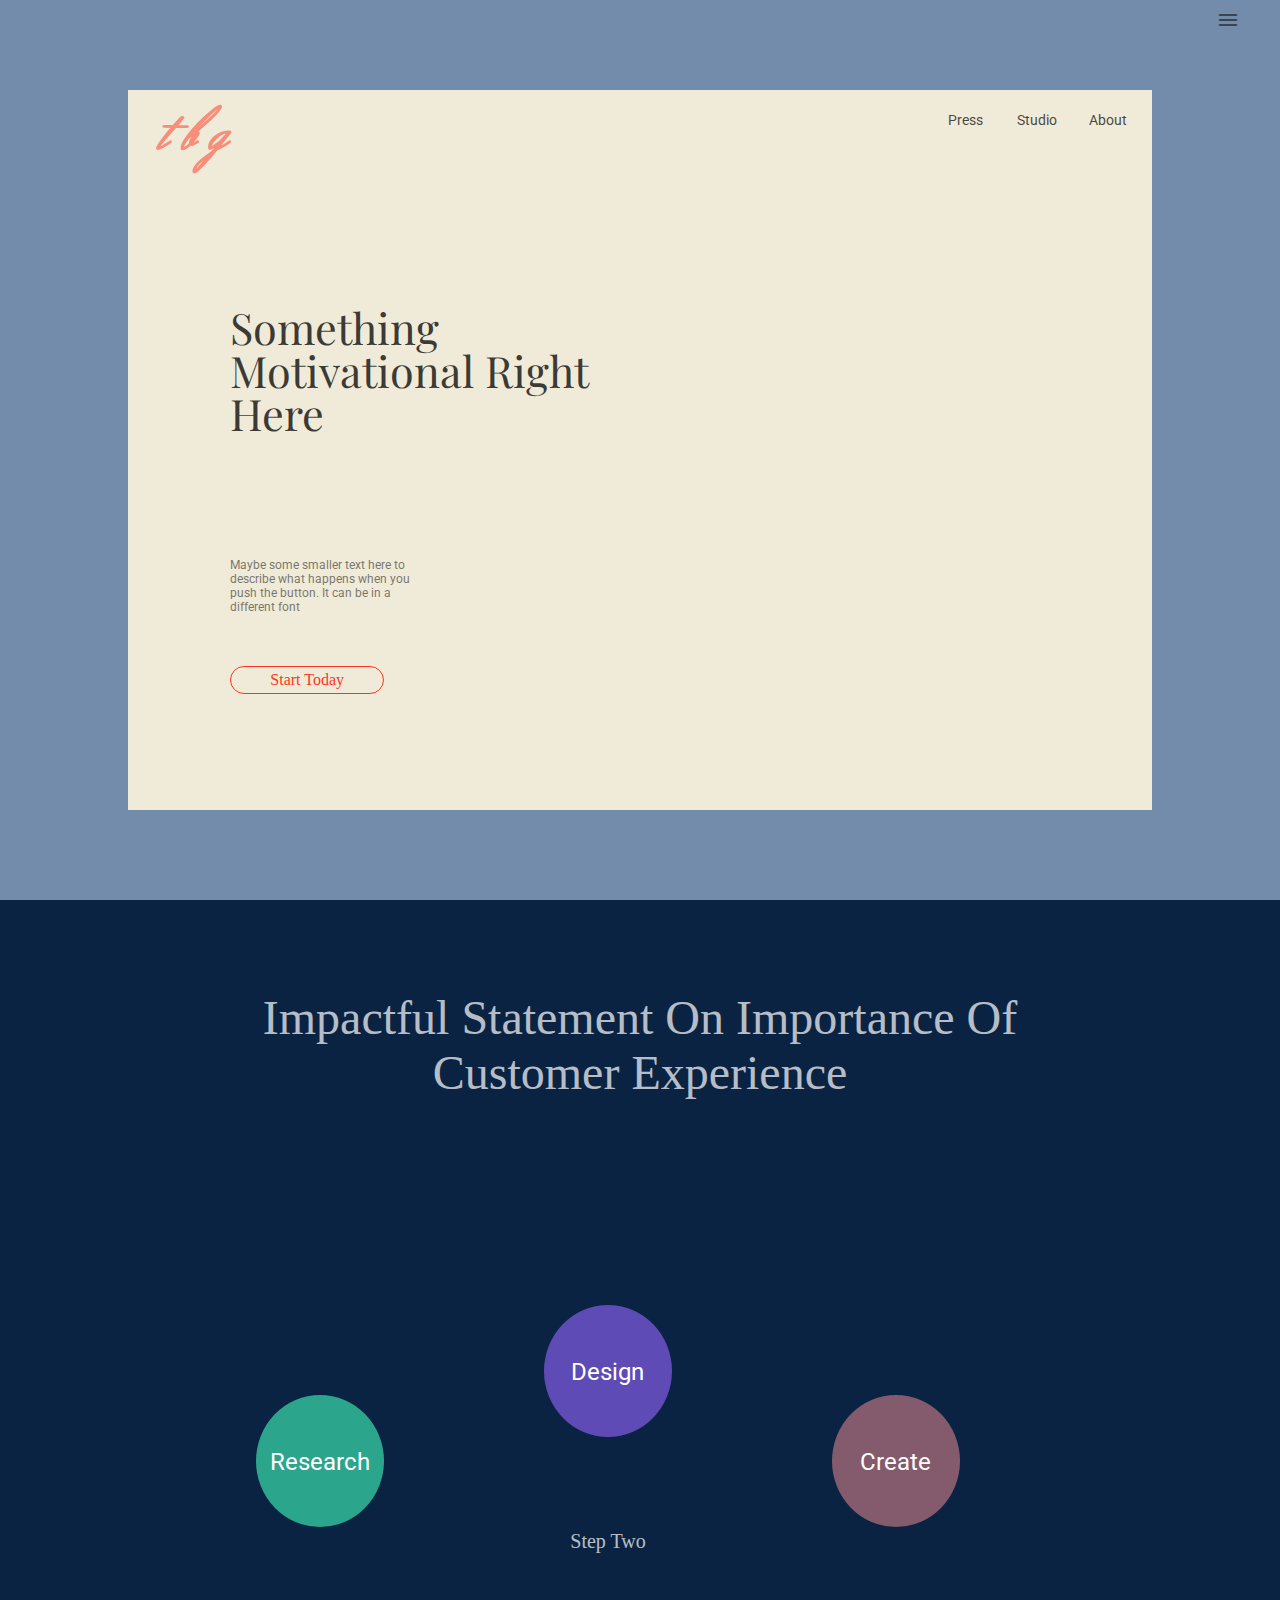
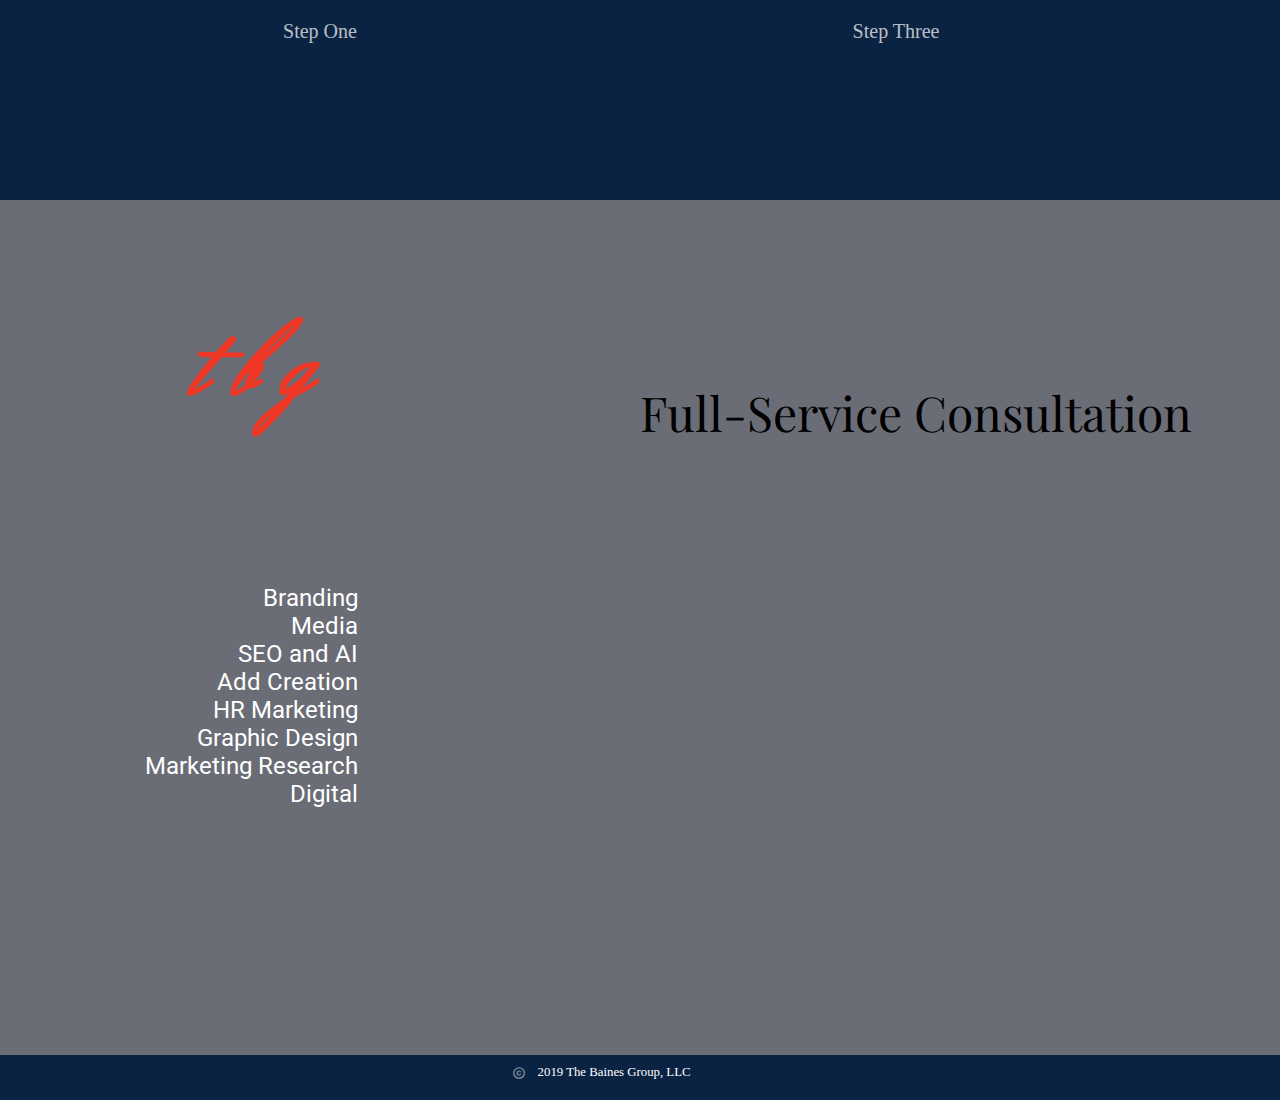
<file: index.html>
<!DOCTYPE html>
<html>
<head>
  <title>The Baines Group, LLC</title>
  <meta name="viewport" content="width=device-width, initial-scale=1.0">
  <link href="https://fonts.googleapis.com/icon?family=Material+Icons" rel="stylesheet">
  <link href="https://fonts.googleapis.com/css?family=Herr+Von+Muellerhoff&display=swap" rel="stylesheet">
  <link href="https://fonts.googleapis.com/css?family=Playfair+Display|Roboto&display=swap" rel="stylesheet">
  <link href="css/style.css" rel="stylesheet">
</head>
<body>

  <i class="material-icons" id="menu">menu</i>

<div id="gui">
  <span id="logo"></span>
  <div id="nav1"></div>
  <div id="nav2"></div>
  <div id="nav3"></div>
  <div id="t1"></div>
  <div id="t2"></div>
  <div id="button1"></div>
</div>

<div id="page2">
  <div id="t3"></div>
  <div id="pro1"><span class="protext" id="prot1"></span></div>
  <div id="pro2"><span class="protext" id="prot2"></span></div>
  <div id="pro3"><span class="protext" id="prot3"></span></div>

  <div id="exp1"></div>
  <div id="exp2"></div>
  <div id="exp3"></div>
</div>

<div class="page3" id="page3">
  <span class="logo2" id="logo2"></span>
  <div class="dt4" id="t4"></div>
  <ul class="servicelist" id="ul1">
    <li id="li1"></li>
    <li id="li2"></li>
    <li id="li3"></li>
    <li id="li4"></li>
    <li id="li5"></li>
    <li id="li6"></li>
    <li id="li7"></li>
    <li id="li8"></li>
  </ul>
  <div class="description" id="t5"></div>
  <div class="footer" id="foot">
    <div class="copyrightbox" id="crb">
      <i class="material-icons" id="cLogo">copyright</i>
      <span class="ctext" id="cText"></span>
    </div>
  </div>
</div>
<script src="js/main.js"></script>
</body>
</html>
</file>
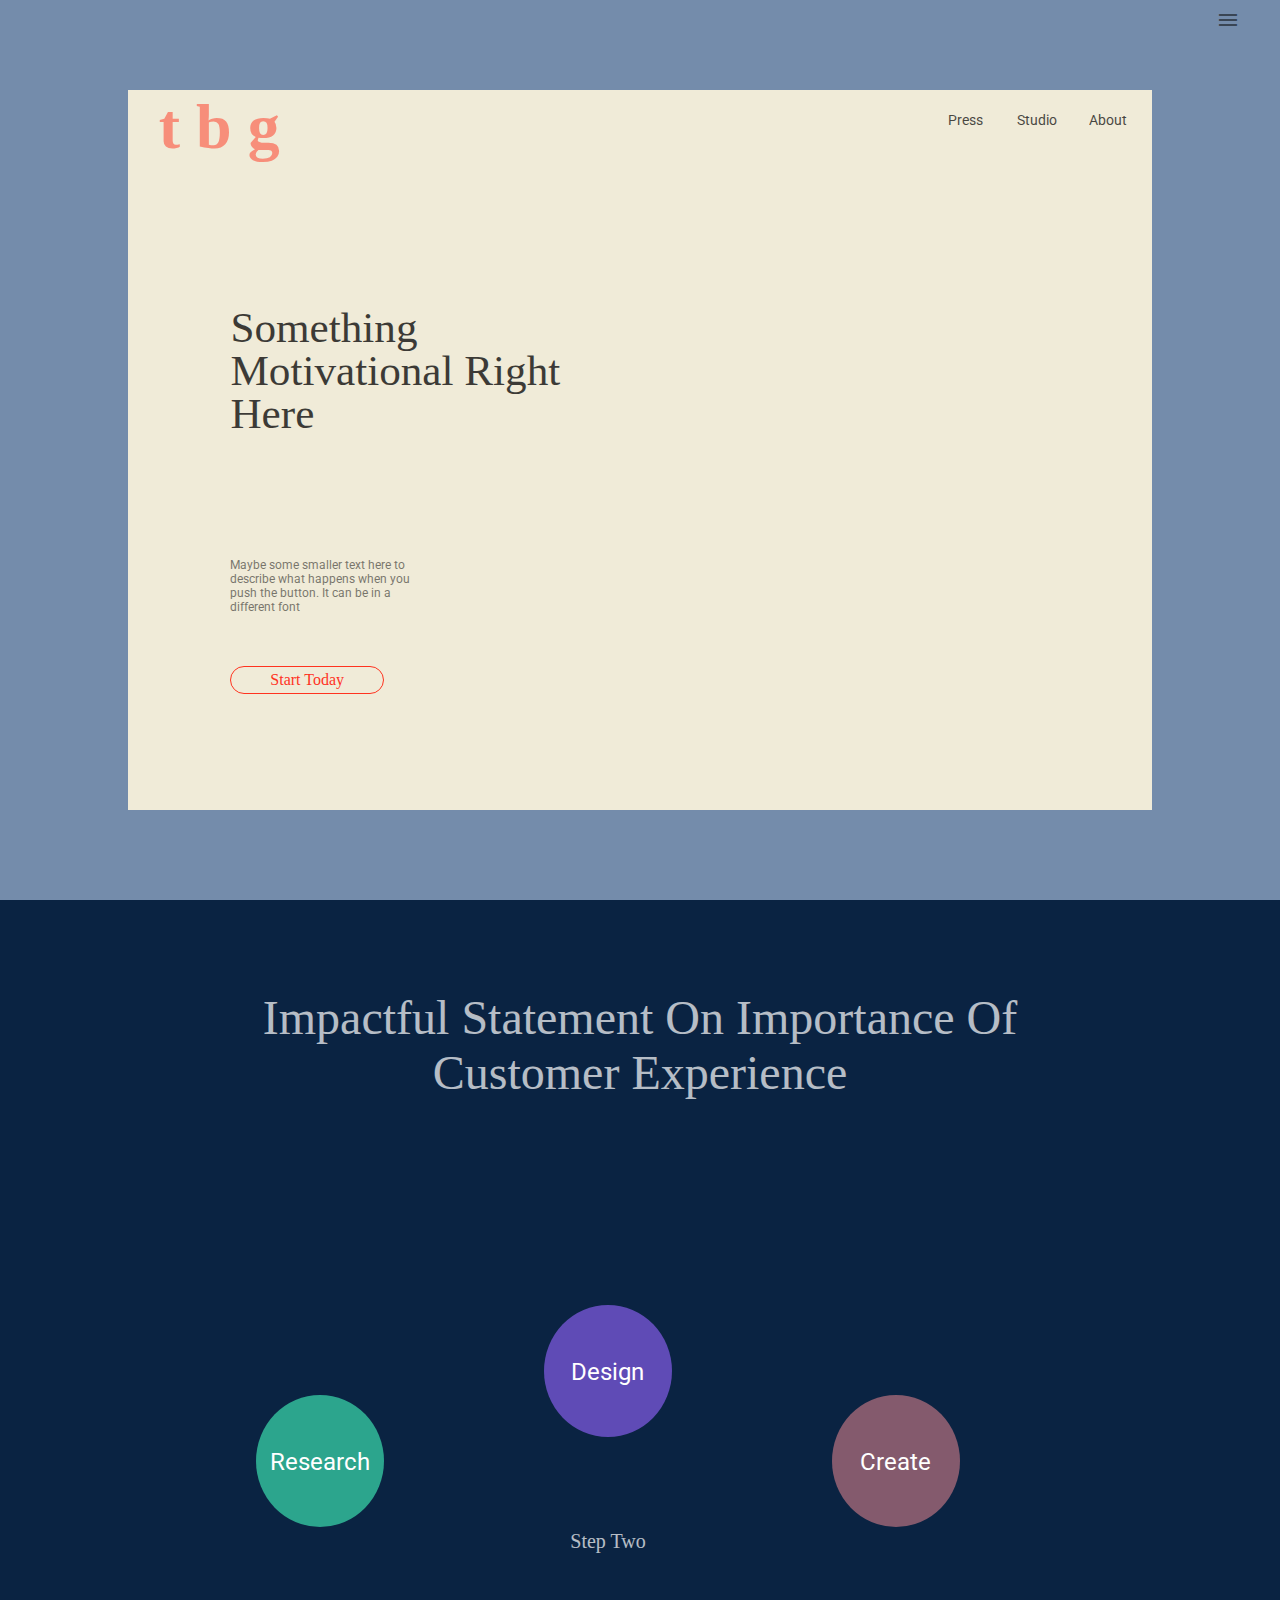
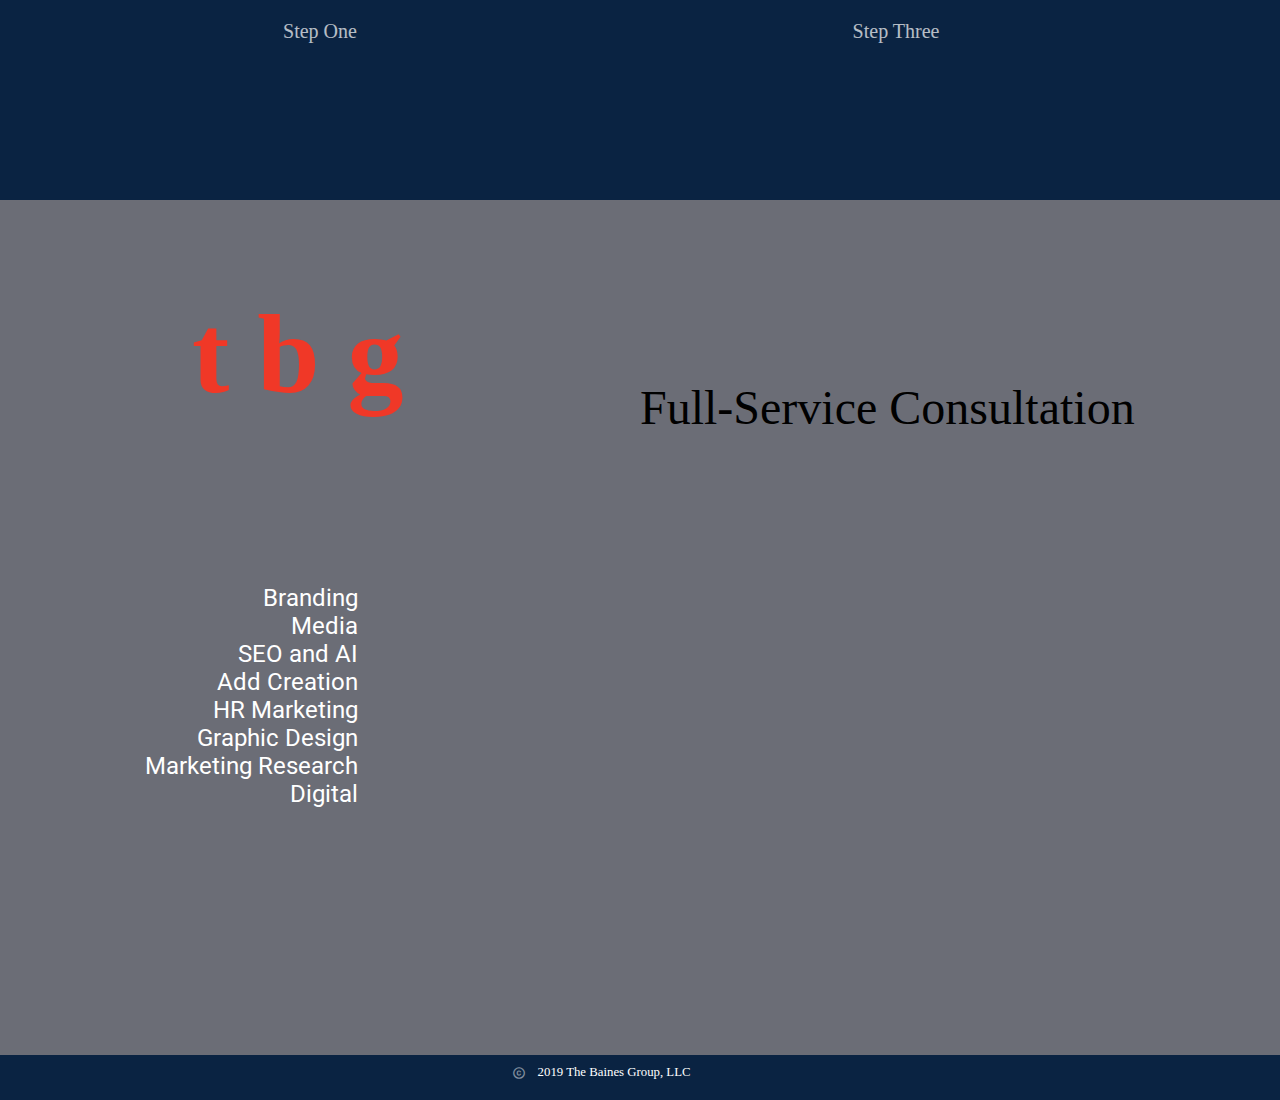
<file: m.html>
<!DOCTYPE html>
<html>
<head>
  <title>The Baines Group, LLC</title>
  <meta name="viewport" content="width=device-width, initial-scale=1.0">
  <link href="https://fonts.googleapis.com/icon?family=Material+Icons" rel="stylesheet">
  <link href="https://fonts.googleapis.com/css?family=Herr+Von+Muellerhoff&display=swap" rel="stylesheet">
  <link href="https://fonts.googleapis.com/css?family=Playfair+Display|Roboto&display=swap" rel="stylesheet">
  <link href="css/m.css" rel="stylesheet">
</head>
<body>

<div class="page" id="page1">
  <i class="material-icons" id="menu">menu</i>
  <span class="logo" id="logo1"></span>
  <span class="nav" id="nav1"></span>
  <span class="nav" id="nav2"></span>
  <span class="nav" id="nav3"></span>
  <span class="text" id="t1"></span>
  <span class="text" id="t2"></span>
  <span class="cta" id="b1"></span>
</div>

<div class="page" id="page2">
  <span class="text" id="uxtext"></span>
  <img id="cutux"></img>
  <div class="cta" id="b2"></div>
</div>

<div class="page" id="page3">
  <img class="infographic" id="info1"></img>
  <span class="text" id="t3"></span>
</div>

<div class="page" id="page4">
  <span class="text" id="t4"></span>
  <div class="rocketdiv" id="rocketDiv">
    <img class="rocket" id="rocket1"></img>
  </div>
</div>

<div class="page" id="page5">
  <img class="logo" id="twitter"></img>
  <img class="logo" id="facebook"></img>
  <img class="logo" id="youtube"></img>
  <img class="logo" id="linkedin"></img>
  <span class="footer" id="foot1">
    <img id="copyright"></img>
    <span class="ftext" id="copyrighttext"></span>
  </span>
</div>


<script src="js/mobile.js"></script>
</body>
</html>
</file>
<file: css/style.css>
html {
  box-sizing: border-box;
}
*,
*:before,
*:after {
  box-sizing: inherit;
}

body {
  margin: none;
  background-color: #748CAB;
  overflow-x: hidden;
}

.material-icons {
  position: absolute;
  opacity: 0.5;
  cursor: pointer;
}

.Dgui {
  position: absolute;
  width: 80%;
  height: 80%;
  top: 10%;
  left: 10%;
  background-color: #F0EBD8;
}

.Dlogo {
  position: absolute;
  left: 3%;
  font-family: 'Herr Von Muellerhoff', cursive;
  font-size: 4em;
  color: #FF331F;
  font-weight: 700;
  opacity: 0.5;
}

.Dnav {
  position: absolute;
  width: 7.5%;
  top: 3%;
  color: black;
  font-family: 'Roboto', sans-serif;
  font-size: 0.85em;
  text-align: center;
  cursor: pointer;
}

.Dt1 {
  position: absolute;
  width: 40%;
  max-width: 420px;
  top: 30%;
  left: 10%;
  font-size: 2.7em;
  color: black;
  opacity: 0.75;
  font-family: 'Playfair Display', serif;
  line-height: 1em;
}

.Dt2 {
  position: absolute;
  width: 20%;
  max-width: 250px;
  min-width: 100px;
  top: 65%;
  left: 10%;
  font-size: 0.75em;
  color: black;
  opacity: 0.5;
  font-family: 'Roboto', sans-serif;
}

.Dbutton {
  position: absolute;
  width: 15%;
  left: 10%;
  top: 80%;
  font-size: 1em;
  color: #FF331F;
  border: solid #FF331F;
  border-radius: 5em;
  border-width: 0.05em;
  padding-top: 0.25em;
  padding-bottom: 0.25em;
  text-align: center;
  font-weight: 200;
  cursor: pointer;
}

.Dpage2 {
  position: absolute;
  width: 100%;
  height: 100%;
  left: 0%;
  background-color: #0A2342;
}

.Dt3 {
  position: absolute;
  width: 60%;
  top: 10%;
  left: 20%;
  font-size: 3em;
  color: white;
  opacity: 0.7;
  text-align: center;
}

.Dprocess {
  position: absolute;
  width: 10%;
  border-radius: 50%;
  cursor: pointer;
}

.Dprocess:after {
  content: "";
  display: inline-block;
  padding-bottom: 100%;
}

.protext {
  position: absolute;
  width: 90%;
  top: 40%;
  left: 5%;
  font-size: 1.5em;
  color: white;
  font-family: 'Roboto', sans-serif;
  text-align: center;
}

.explain {
  position: absolute;
  width: 10%;
  font-size: 1.25em;
  text-align: center;
  opacity: 0.7;
  cursor: pointer;
  color: white;
}

@keyframes bounce {
  0%   {top: 65%;}
  25%  {top: 30%;}
  50%  {top: 60%;}
  100% {top: 55%;}
}

@keyframes bounceC {
  0%   {top: 55%;}
  25%  {top: 20%;}
  50%  {top: 50%;}
  100% {top: 45%;}
}

@keyframes bounceLeft {
  0%   {left: 40%;}
  50%  {left: 100%;}
  100% {left: 40%;}
  iterations: infinity;
}

.page3 {
  position: absolute;
  width: 100%;
  height: 100%;
  left: 0%;
  background-color: #6B6D76;
}

.logo2 {
  position: absolute;
  top: 10%;
  left: 15%;
  font-family: 'Herr Von Muellerhoff', cursive;
  font-size: 7em;
  color: #FF331F;
  font-weight: 700;
  opacity: 0.9;
}

.dt4 {
  position: absolute;
  width: 60%;
  top: 20%;
  left: 50%;
  font-size: 3em;
  font-family: 'Playfair Display', serif;
}

.servicelist {
  position: absolute;
  width: 22%;
  top: 40%;
  left: 6%;
  color: white;
  font-size: 1.5em;
  font-family: 'Roboto', sans-serif;
  list-style-type: none;
  text-align: right;
  cursor: pointer;
}

.description {
  position: absolute;
  width: 56%;
  height: 50%;
  top: 40%;
  left: 40%;
  font-family: 'Roboto', sans-serif;
  font-size: 4.5em;
  line-height: 0.85em;
  color: #E8C547;
}

.footer {
  position: absolute;
  width: 100%;
  height: 5%;
  top: 95%;
  left: 0%;
  background-color: #0A2342;
  display: inline-block;
}

.copyrightbox {
  position: absolute;
  width: 20%;
  height: 100%;
  left: 40%;
}

.ctext {
  position: absolute;
  width: 75%;
  left: 10%;
  top: 23%;
  font-size: 0.8em;
  color: white;
}

#menu {
  left: 95%;
  color: black;
}

#pro1 {
  top: 55%;
  left: 20%;
  background-color: #2CA58D;
}

#pro2 {
  top: 45%;
  left: 42.5%;
  background-color: #5F4BB6;
}

#pro3 {
  top: 55%;
  left: 65%;
  background-color: #845A6D;
}
#exp1 {
  top: 80%;
  left: 20%;
}

#exp2 {
  top: 70%;
  left: 42.5%;
}

#exp3 {
  top: 80%;
  left: 65%;
}

#cLogo {
  position: absolute;
  color: white;
  font-size: 0.9em;
  font-weight: 50;
  top: 25%;
}

.Mgui {
  position: absolute;
  width: 100%;
  height: 100%;
  top: 0%;
  left: 0%;
  background-color: #F0EBD8;
}

.Mlogo {
  position: absolute;
  left: 2.5%;
  font-family: 'Herr Von Muellerhoff', cursive;
  font-size: 4em;
  color: black;
  font-weight: 700;
  opacity: 0.8;
}

.Mnav {
  display: none;
}

.Mt1 {
  position: absolute;
  width: 50%;
  top: 35%;
  left: 25%;
  text-align: center;
  font-size: 2.7em;
  color: black;
  opacity: 0.75;
  font-family: 'Playfair Display', serif;
  line-height: 1em;
}

.Mt2 {
  position: absolute;
  width: 50%;
  top: 65%;
  left: 25%;
  font-size: 1em;
  text-align: center;
  color: black;
  opacity: 0.5;
  font-family: 'Roboto', sans-serif;
}

.Mbutton {
  position: absolute;
  width: 40%;
  left: 30%;
  top: 85%;
  font-size: 1em;
  color: #FF331F;
  border: solid #FF331F;
  border-radius: 5em;
  border-width: 0.05em;
  padding-top: 0.5em;
  padding-bottom: 0.5em;
  text-align: center;
  font-weight: 200;
}

.Mpage2 {
  position: absolute;
  width: 100%;
  height: 100%;
  left: 0%;
  background-color: #F0EBD8;
}

.Mt3 {
  position: absolute;
  width: 60%;
  top: 10%;
  left: 20%;
  font-size: 2em;
  text-align: center;
}

.Mprocess {
  position: absolute;
  width: 10%;
  border-radius: 50%;
}

.Mprocess:after {
  content: "";
  display: inline-block;
  padding-bottom: 100%;
}
</file>
<file: css/m.css>
html {
  box-sizing: border-box;
}
*,
*:before,
*:after {
  box-sizing: inherit;
}

body {
  margin: none;
  background-color: #2C365E;
  overflow-x: hidden;
  overflow-y: auto;
}

.page {
  position: absolute;
  width: 100%;
  height: 100%;
  left: 0%;
}

#page1 {
  top: 0%;
  background-color: #748CAB;
}

.page {
  position: absolute;
  width: 100%;
  height: 100%;
  left: 0%;
}

.material-icons {
  position: absolute;
  color: black;
  opacity: 0.5;
  cursor: pointer;
}

.logo {
  position: absolute;
  font-family: 'Herr Von Muellerhoff', cursive;
  font-weight: 700;
}

.nav {
  position: absolute;
  width: 25%;
  font-family: 'Roboto', sans-serif;
  font-size: 1em;
  color: black;
  cursor: pointer;
  text-align: center;
  transition: top 0.5s;
}

.text {
  position: absolute;
}

.cta {
  position: absolute;
  width: 60%;
  left: 20%;
  text-align: center;
  font-size: 1em;
  font-weight: 100;
  font-family: 'Roboto', sans-serif;
  border-radius: 5em;
  padding-top: 0.5em;
  padding-bottom: 0.5em;
}

.infographic {
  position: absolute;
  width: 90%;
  top: 30%;
  left: 5%;
}

.rocketdiv {
  position: absolute;
  width: 100%;
  height: 37%;
  top: 63%;
  overflow: hidden;
}

.rocket {
  position: absolute;
  width: 100%;
  top: 0%;
  left: 0%;
}

.logo {
  position: absolute;
  width: 20%;
  left: 40%;
}

.footer {
  position: absolute;
  display: inline-block;
  width: 70%;
  top: 95%;
  left: 15%;
  text-align: center;
}


#page1 {
  top: 0%;
  background-color: #748CAB;
}

#menu {
  top: 2%;
  left: 90%;
  transition-property: transform;
  transition-duration: 0.5s;
}

#logo1 {
  left: 3%;
  color: white;
  transition: top 0.5s;
}

#nav1 {
  left: 25%;
}

#nav2 {
  left: 45%;
}

#nav3 {
  left: 65%;
}

#t1 {
  font-size: 3em;
  width: 90%;
  top: 40%;
  left: 5%;
  text-align: center;
  color: black;
  opacity: 0.75;
  font-family: 'Playfair Display', serif;
  line-height: 1em;
}

#t2 {
  font-size: 0.7em;
  width: 60%;
  top: 65%;
  left: 20%;
  text-align: center;
  color: black;
  opacity: 0.5;
  font-family: 'Roboto', sans-serif;
}

#b1 {
  top: 80%;
  color: white;
  background-color: #FB5012;
}

#page2 {
  top: 100%;
  background-color: #292F36;
}

#uxtext {
  position: absolute;
  width: 40%;
  top: 20%;
  left: 30%;
  font-size: 2em;
  font-family: 'Roboto', sans-serif;
  opacity: 0.5;
  color: white;
  text-align: center;
}

#cutux {
  position: absolute;
  width: 100%;
  top: 40%;
}

#b2 {
  top: 90%;
  color: white;
  border: solid #6457A6;
  border-width: 0.05em;
}

#page3 {
  top: 200%;
  background-color: #3A405A;
}

#t3 {
  font-size: 1.7em;
  width: 30%;
  top: 50%;
  left: 60%;
  text-align: right;
  color: white;
  opacity: 0.5;
  font-family: 'Roboto', sans-serif;
}

#page4 {
  top: 300%;
  background-color: #D1D1D1;
}

#t4 {
  font-size: 1.8em;
  width: 60%;
  top: 45%;
  left: 10%;
  text-align: left;
  color: black;
  opacity: 0.75;
  font-family: 'Playfair Display', serif;
  line-height: 1em;
}

#page5 {
  top: 400%;
}

#twitter {
  position: absolute;
  top: 33%;
}

#facebook {
  position: absolute;
  top: 46%;
}

#youtube {
  position: absolute;
  top: 59%;
}

#linkedin {
  position: absolute;
  top: 72%;
  left: 41.5%;
}

#copyright {
  position: relative;
  float: left;
  width: 7%;
}

#copyrighttext {
  position: relative;
  float: right;
  font-size: 0.9em;
  color: white;
  font-family: 'Arial', sans-serif;
}
</file>
